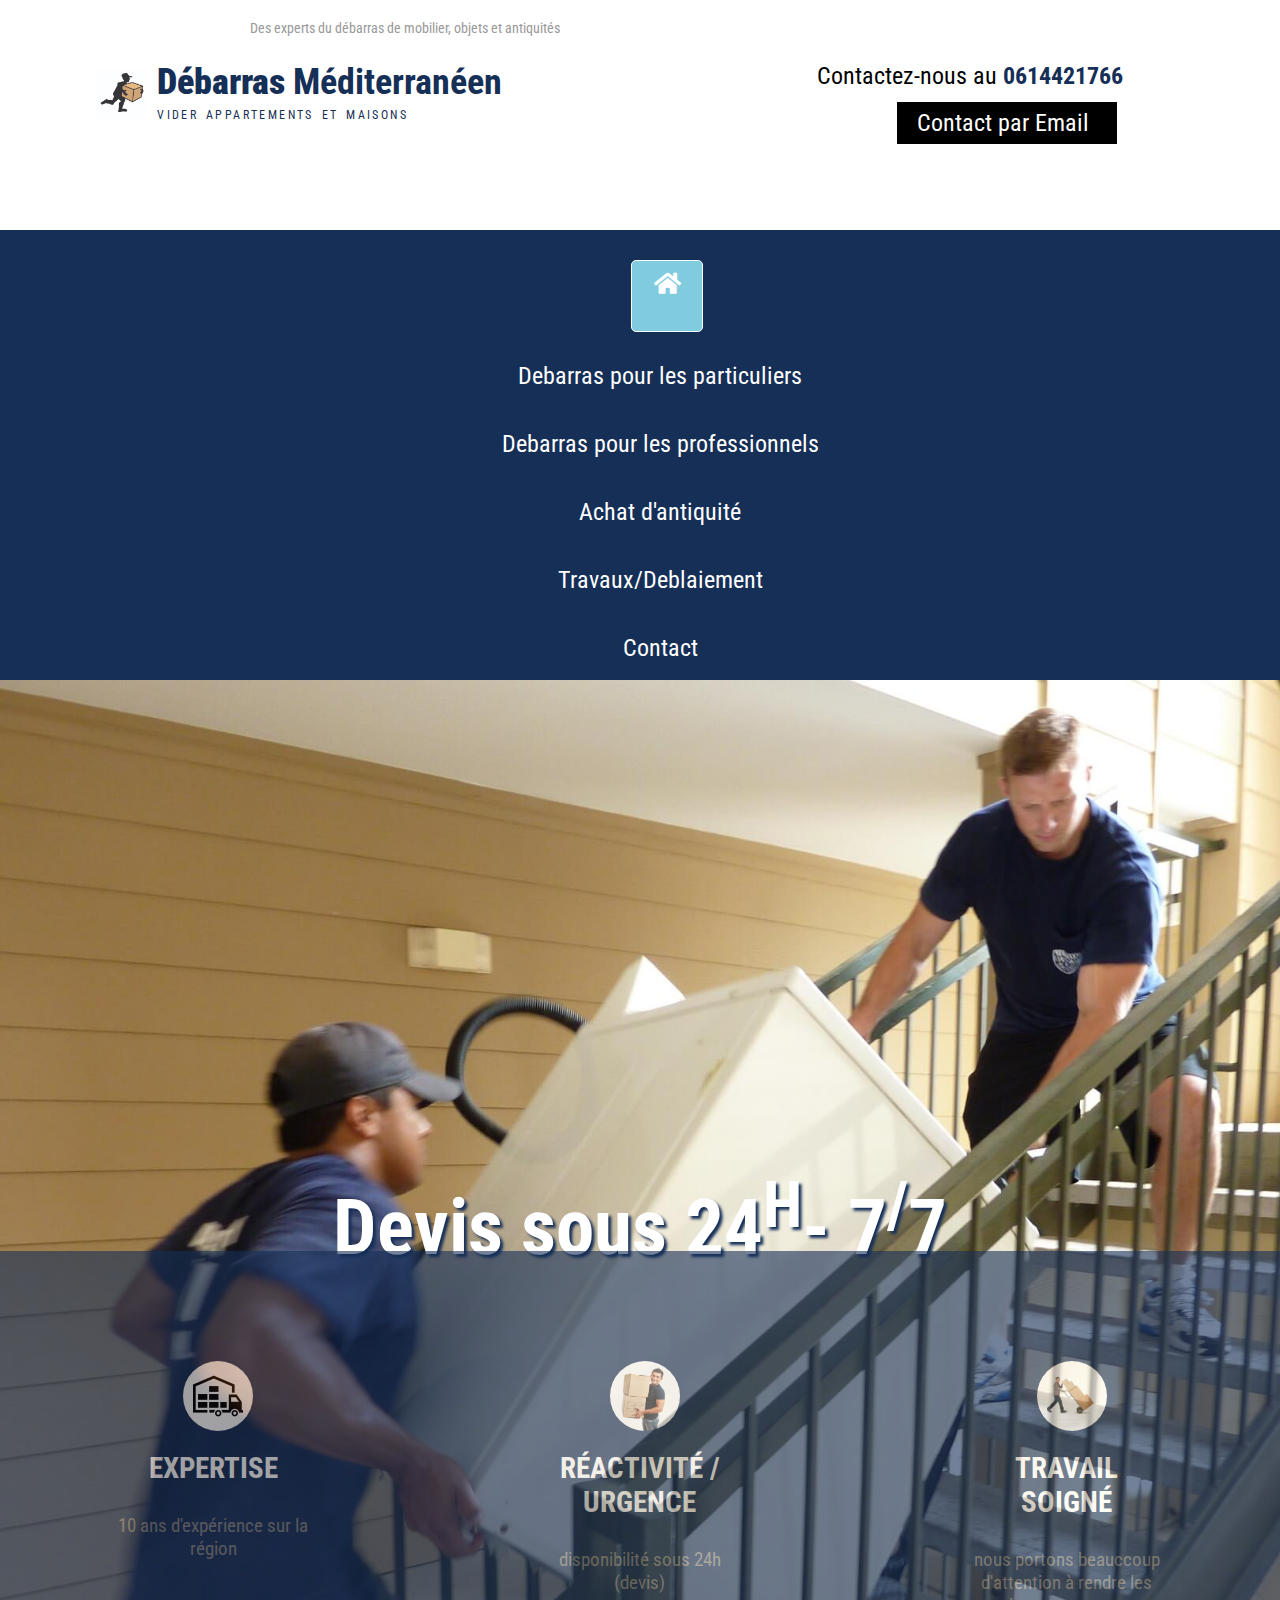
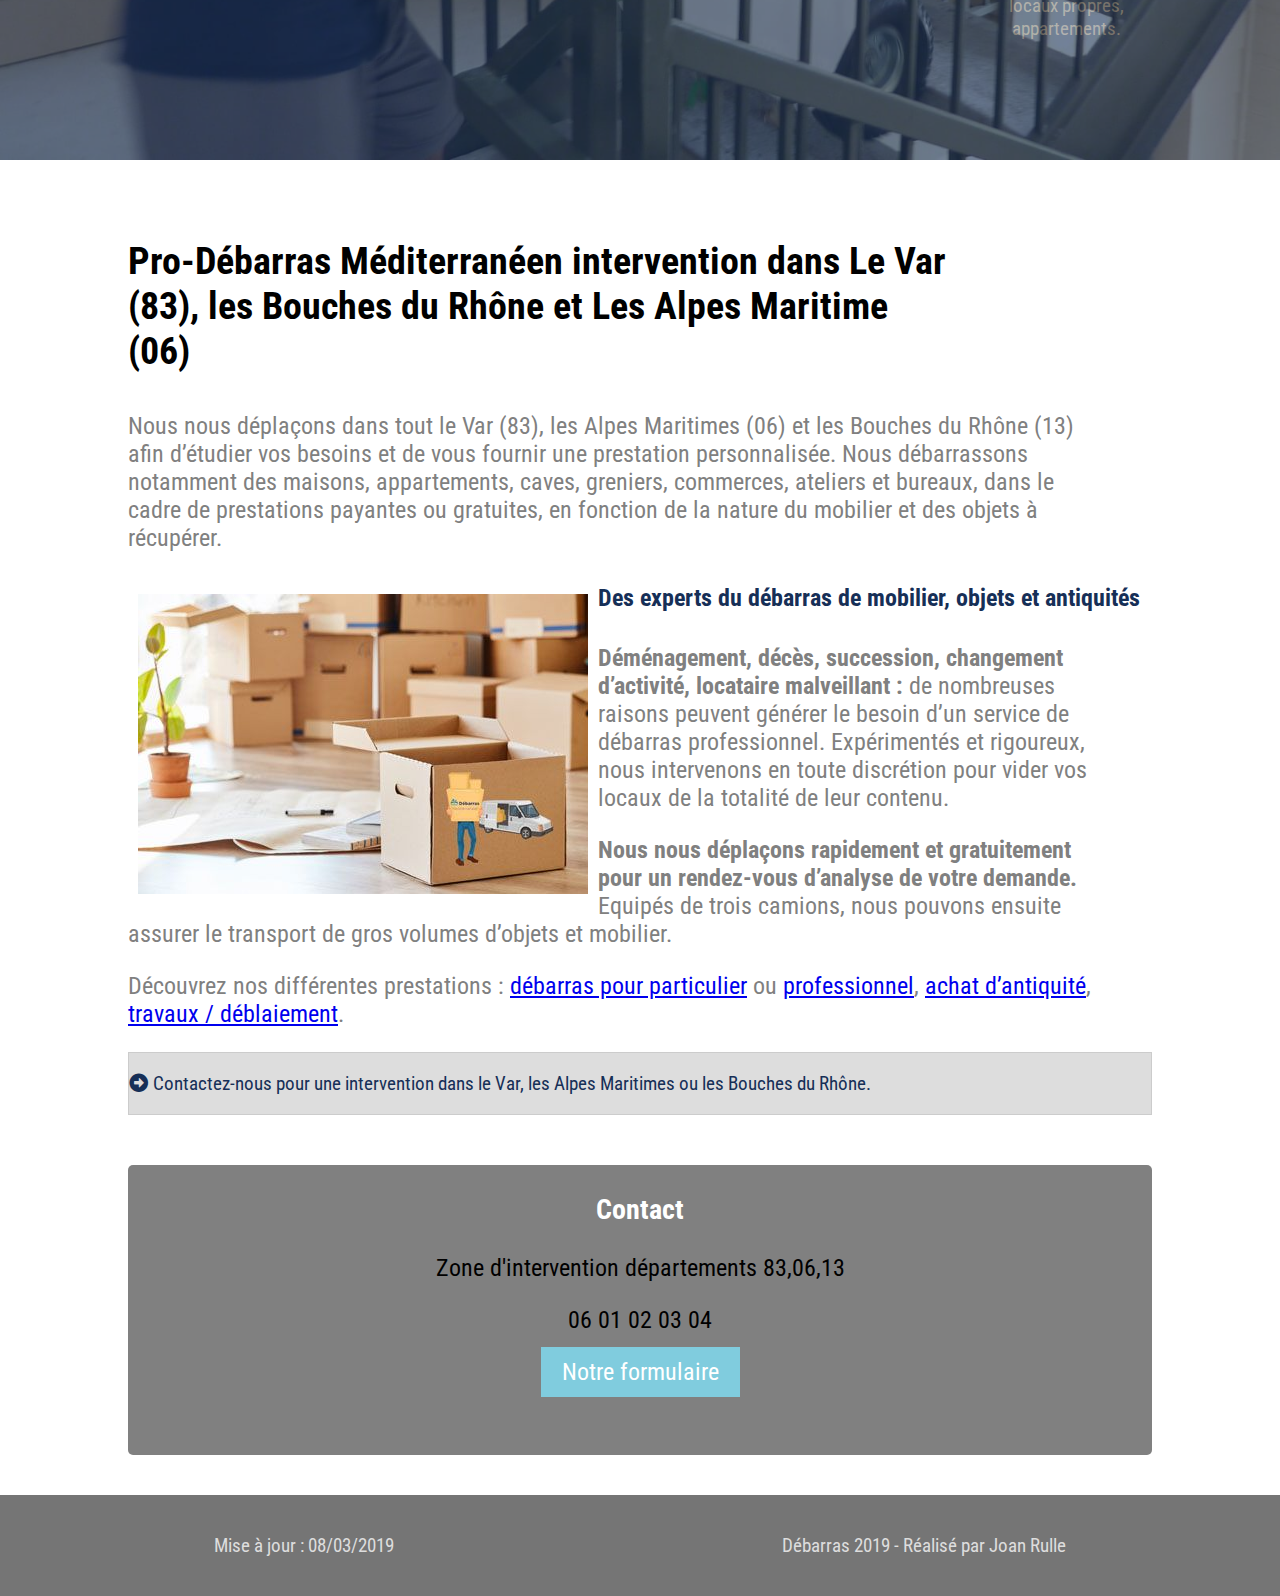
<file: index.html>
<!DOCTYPE html>
<html lang="fr">
<head>
    <meta charset="UTF-8">
    <meta name="viewport" content="width=device-width, initial-scale=1.0">
    <link rel="stylesheet" href="https://use.fontawesome.com/releases/v5.7.2/css/all.css">
    <link href="https://fonts.googleapis.com/css?family=Roboto+Condensed" rel="stylesheet">    
    <link rel="stylesheet" type="text/css" href="css/style.css">
    <title>Web@cademie : Debarras</title>
</head>

<body>

    <!--HEADER-->
 
    <header class="header">
        <p>Des experts du débarras de mobilier, objets et antiquités</p>
            <div class="header-main">                
                <div class="header-content">
                    <h2><strong>Débarras</strong> Méditerranéen</h2>
                    <p>vider appartements et maisons</p>
                </div>

                <div class="header-logo">
                    <p><span>Contactez-nous au </span><strong>0614421766</strong></p>
                    <p class="header-email"><a href="data/contact.html">Contact par Email</a></p>
                </div>
            </div>
    </header>
    
    <!--END-HEADER-->

    <!--NAV-->

    <nav class="nav">
        <div class="nav-main">
            <ul>
                <a href="#" title="Revenir à la page d'accueil"><i class="fas fa-home"></i></a>
                <li class ='nav-main-a' id="nav-main-particuler"><a href="data/debarras_particulier.html">Debarras pour les particuliers</a></li>
                <li class ='nav-main-a' id="nav-main-professionnel"><a href="data/debarras_professionnel.html">Debarras pour les professionnels</a></li>
                <li class ='nav-main-a' id="nav-main-antiquite"><a href="data/achat_antiquite.html">Achat d'antiquité</a></li>
                <li class ='nav-main-a' id="nav-main-travaux"><a href="data/travaux_deblaiement.html">Travaux/Deblaiement</a></li>
                <li class ='nav-main-a' id="nav-main-contact"><a href="data/contact.html">Contact</a></li>
            </ul>
        </div>
    </nav>
    
    <!--END-NAV-->

    <!--BANNIERE-->

    <div class="banniere">  
        <div class="banniere-content-titre">
            <h1>Devis sous 24<sup>H</sup>- 7<sup>/</sup>7</h1>
        </div>

        <div class="banniere-items">
            <div class="banniere-content">
                <h3 class="banniere-h3 banniere-expertise">Expertise</h3>
                <p class="banniere-paragraphe">10 ans d'expérience sur la région</p>
            </div>

            <div class="banniere-content">
                <h3 class="banniere-h3 banniere-reactivite">Réactivité / urgence</h3>
                <p class="banniere-paragraphe">disponibilité sous 24h (devis)</p>
            </div>

            <div class="banniere-content">
                <h3 class="banniere-h3 banniere-travail">Travail soigné</h3>
                <p class="banniere-paragraphe">nous portons beauccoup d'attention à rendre les locaux propres, appartements.</p>
            </div>
        </div>
    </div>

    <!--END-BANNIERE-->

    <!--SECTION-->

    <section class="section">
        <div class="section-main">
            <div>
                <h3>Pro-Débarras Méditerranéen intervention dans Le Var (83), les Bouches du Rhône et Les Alpes Maritime (06)</h3>
                <p>Nous nous déplaçons dans tout le Var (83), les Alpes Maritimes (06) et les Bouches du Rhône (13) afin d’étudier vos besoins et de vous fournir une prestation personnalisée. Nous débarrassons notamment des maisons, appartements, caves, greniers, commerces, ateliers et bureaux, dans le cadre de prestations payantes ou gratuites, en fonction de la nature du mobilier et des objets à récupérer.</p>
            </div>

            <div>
                <img class="image-exemple" src="/img/cartoon.jpg" alt="">
                <h4>Des experts du débarras de mobilier, objets et antiquités</h4>
                <p><strong>Déménagement, décès, succession, changement d’activité, locataire malveillant :</strong> de nombreuses raisons peuvent générer le besoin d’un service de débarras professionnel. Expérimentés et rigoureux, nous intervenons en toute discrétion pour vider vos locaux de la totalité de leur contenu.</p>
                <p><strong>Nous nous déplaçons rapidement et gratuitement pour un rendez-vous d’analyse de votre demande.</strong> Equipés de trois camions, nous pouvons ensuite assurer le transport de gros volumes d’objets et mobilier.</p>
            </div>

            <div>
                <p>Découvrez nos différentes prestations : <a href="data/debarras_particulier.html">débarras pour particulier</a> ou <a href="data/debarras_professionnel.html">professionnel</a>, <a href="data/achat_antiquite.html">achat d’antiquité</a>, <a href="data/travaux_deblaiement.html">travaux / déblaiement</a>.</p>
            </div>

            <div class="section-link">
                <p id="section-color-para"><span><i class="fas fa-arrow-alt-circle-right"></i></span>Contactez-nous pour une intervention dans le Var, les Alpes Maritimes ou les Bouches du Rhône.</p>
            </div>
            
        </div>

        <!--ASIDE-->
        
        <aside class="aside">
            <div>
                <h3>Contact</h3>
                <p>Zone d'intervention départements 83,06,13</p>
                <p>06 01 02 03 04</p>
                <a href="data/contact.html">Notre formulaire</a>
            </div>
        </aside>
    </section>

    <!--END-SECTION-->

    <!--FOOTER-->
    <footer class="footer">
        <div>
            <p>Mise à jour : 08/03/2019</p>
        </div>

        <div>
            <p>Débarras 2019 - Réalisé par Joan Rulle</p>
        </div>
    </footer>

    <!--END-FOOTER-->
</body>
</html>
</file>
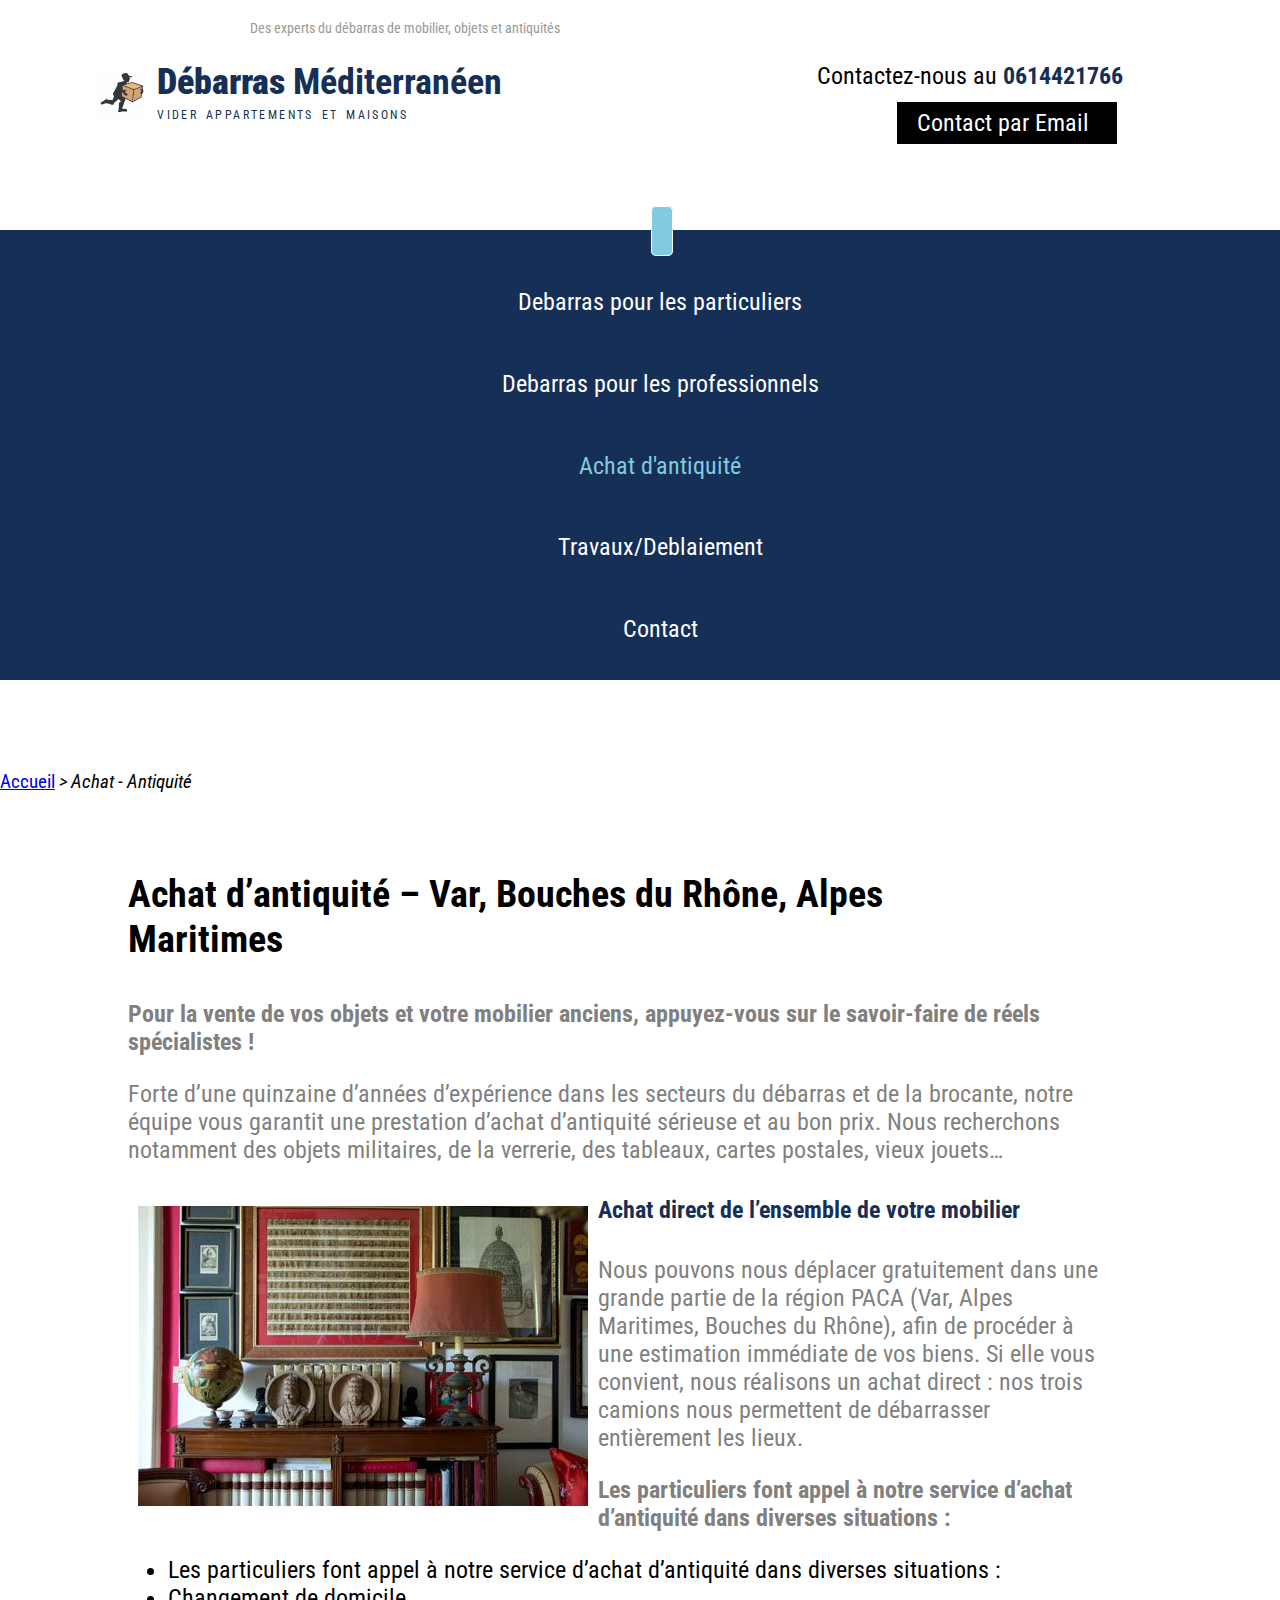
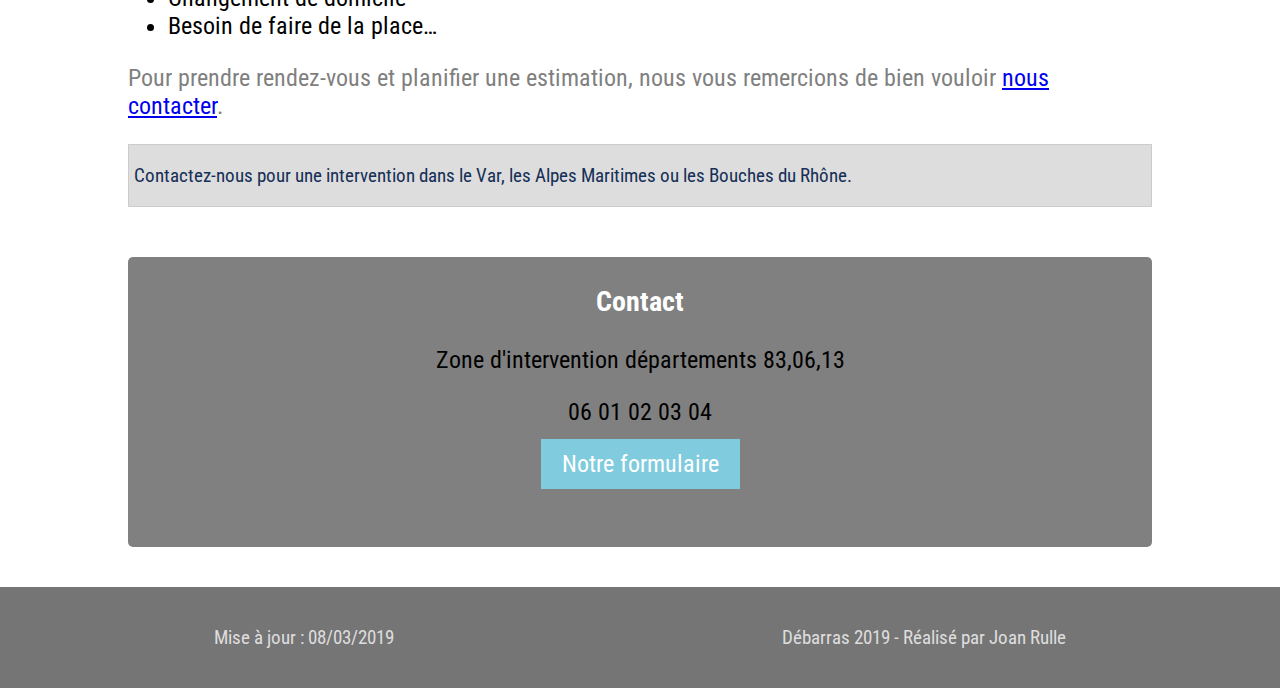
<file: data/achat_antiquite.html>
<!DOCTYPE html>
<html lang="fr">
<head>
    <meta charset="UTF-8">
    <meta name="viewport" content="width=device-width, initial-scale=1.0">
    <link rel="stylesheet" href="https://use.fontawesome.com/releases/v5.7.2/css/all.css" integrity="sha384-fnmOCqbTlWIlj8LyTjo7mOUStjsKC4pOpQbqyi7RrhN7udi9RwhKkMHpvLbHG9Sr" crossorigin="anonymous">
    <link href="https://fonts.googleapis.com/css?family=Roboto+Condensed" rel="stylesheet">    
    <link rel="stylesheet" type="text/css" href="../css/style.css">
    <title>Web@cademie : Achat - Antiquité</title>
</head>

<body>

    <!--HEADER-->
 
    <header class="header">
        <p>Des experts du débarras de mobilier, objets et antiquités</p>
            <div class="header-main">                
                <div class="header-content">
                    <h2><strong>Débarras</strong> Méditerranéen</h2>
                    <p>vider appartements et maisons</p>
                </div>

                <div class="header-logo">
                    <p><span>Contactez-nous au </span><strong>0614421766</strong></p>
                    <p class="header-email"><a href="contact.html">Contact par Email</a></p>
                </div>
            </div>
    </header>
    
    <!--END-HEADER-->

    <!--NAV-->

    <nav class="nav">
        <div class="nav-main">
            <ul>
                <a href="../index.html" title="Revenir à la page d'accueil"><i class="fas fa-home"></i></a>
                <li class ='nav-main-a' id="nav-main-particuler"><a href="debarras_particulier.html">Debarras pour les particuliers</a></li>
                <li class ='nav-main-a' id="nav-main-professionnel"><a href="debarras_professionnel.html">Debarras pour les professionnels</a></li>
                <li class ='nav-main-a' id="nav-main-antiquite"><a href="achat_antiquite.html" style='color:#80ccde;'>Achat d'antiquité</a></li>
                <li class ='nav-main-a' id="nav-main-travaux"><a href="travaux_deblaiement.html">Travaux/Deblaiement</a></li>
                <li class ='nav-main-a' id="nav-main-contact"><a href="contact.html">Contact</a></li>
            </ul>
        </div>
    </nav>
    
    <!--END-NAV-->

    <!--SECTION-->

    <p class='link-back'><a href ='../index.html'>Accueil</a><em> > Achat - Antiquité</em></p>

    <section class="section">
        <div class="section-main">
            <div>
                <h3>Achat d’antiquité – Var, Bouches du Rhône, Alpes Maritimes</h3>
                <p><strong>Pour la vente de vos objets et votre mobilier anciens, appuyez-vous sur le savoir-faire de réels spécialistes !</strong></p>
                <p>Forte d’une quinzaine d’années d’expérience dans les secteurs du débarras et de la brocante, notre équipe vous garantit une prestation d’achat d’antiquité sérieuse et au bon prix. Nous recherchons notamment des objets militaires, de la verrerie, des tableaux, cartes postales, vieux jouets…</p>
            </div>

            <div>
                <img class="image-exemple" src="../img/achat-pics.jpg" alt="">
                <h4>Achat direct de l’ensemble de votre mobilier</h4>
                <p>Nous pouvons nous déplacer gratuitement dans une grande partie de la région PACA (Var, Alpes Maritimes, Bouches du Rhône), afin de procéder à une estimation immédiate de vos biens. Si elle vous convient, nous réalisons un achat direct : nos trois camions nous permettent de débarrasser entièrement les lieux.</p>
                <p><strong>Les particuliers font appel à notre service d’achat d’antiquité dans diverses situations :</strong></p>
                <ul>
                    <li>Les particuliers font appel à notre service d’achat d’antiquité dans diverses situations :</li>
                    <li>Changement de domicile</li>
                    <li>Besoin de faire de la place…</li>
                </ul>
                <p>Pour prendre rendez-vous et planifier une estimation, nous vous remercions de bien vouloir <a href="contact.html">nous contacter</a>.</p>
            </div>

            <div class="section-link">
                <p id="section-color-para"><span><i class="fas fa-arrow-alt-circle-right"></i></span> Contactez-nous pour une intervention dans le Var, les Alpes Maritimes ou les Bouches du Rhône.</p>
            </div>
            
        </div>

        <!--ASIDE-->
        
        <aside class="aside">
            <div>
                <h3>Contact</h3>
                <p>Zone d'intervention départements 83,06,13</p>
                <p>06 01 02 03 04</p>
                <a href="contact.html">Notre formulaire</a>
            </div>
        </aside>
    </section>

    <!--END-SECTION-->

    <!--FOOTER-->
    <footer class="footer">
        <div>
            <p>Mise à jour : 08/03/2019</p>
        </div>

        <div>
            <p>Débarras 2019 - Réalisé par Joan Rulle</p>
        </div>
    </footer>

    <!--END-FOOTER-->
</body>
</html>
</file>
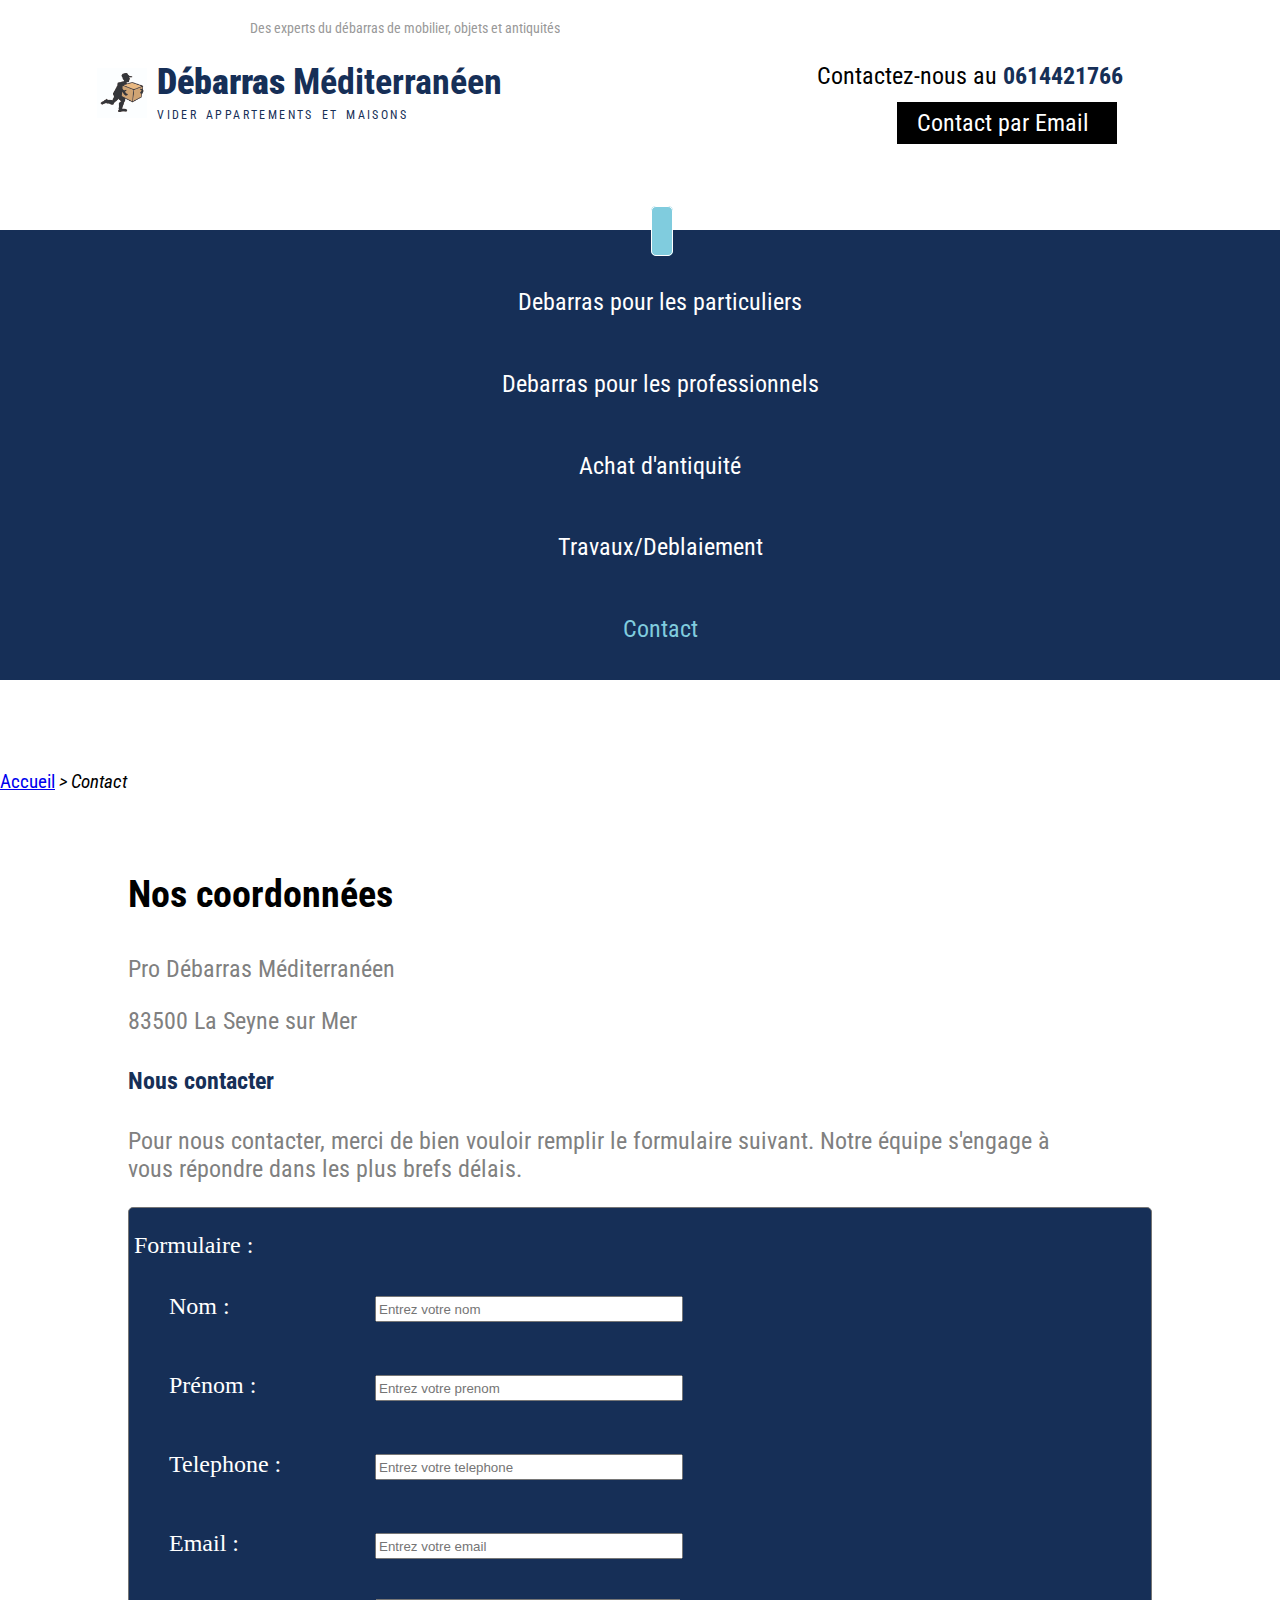
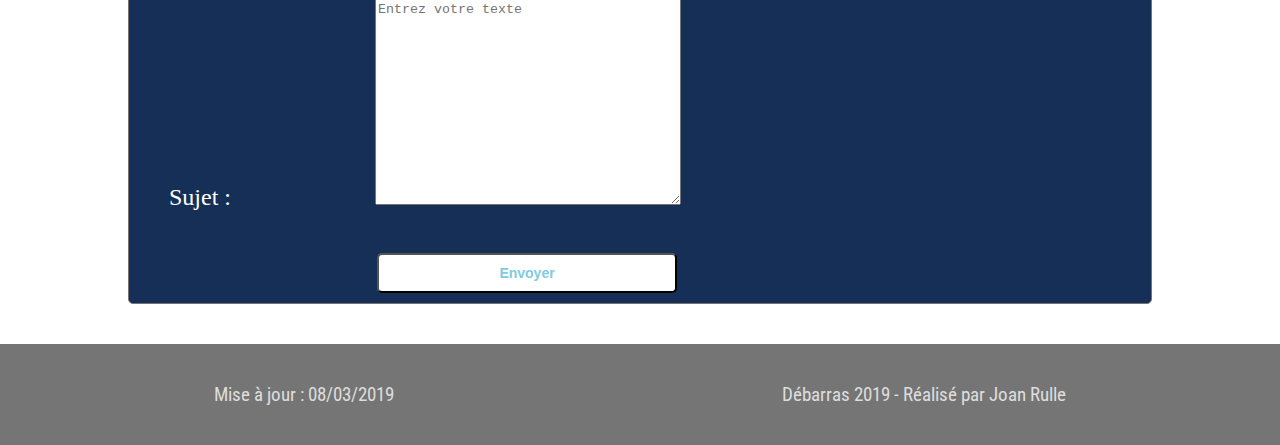
<file: data/contact.html>
<!DOCTYPE html>
<html lang="fr">
<head>
    <meta charset="UTF-8">
    <meta name="viewport" content="width=device-width, initial-scale=1.0">
    <link rel="stylesheet" href="https://use.fontawesome.com/releases/v5.7.2/css/all.css" integrity="sha384-fnmOCqbTlWIlj8LyTjo7mOUStjsKC4pOpQbqyi7RrhN7udi9RwhKkMHpvLbHG9Sr" crossorigin="anonymous">
    <link href="https://fonts.googleapis.com/css?family=Roboto+Condensed" rel="stylesheet">    
    <link rel="stylesheet" type="text/css" href="../css/style.css">
    <title>Web@cademie : Contact</title>
</head>

<body>

    <!--HEADER-->
 
    <header class="header">
        <p>Des experts du débarras de mobilier, objets et antiquités</p>
            <div class="header-main">                
                <div class="header-content">
                    <h2><strong>Débarras</strong> Méditerranéen</h2>
                    <p>vider appartements et maisons</p>
                </div>

                <div class="header-logo">
                    <p><span>Contactez-nous au </span><strong>0614421766</strong></p>
                    <p class="header-email"><a href="#">Contact par Email</a></p>
                </div>
            </div>
    </header>
    
    <!--END-HEADER-->

    <!--NAV-->

    <nav class="nav">
        <div class="nav-main">
            <ul>
                <a href="../index.html" title="Revenir à la page d'accueil"><i class="fas fa-home"></i></a>
                <li class ='nav-main-a' id="nav-main-particuler"><a href="debarras_particulier.html">Debarras pour les particuliers</a></li>
                <li class ='nav-main-a' id="nav-main-professionnel"><a href="debarras_professionnel.html">Debarras pour les professionnels</a></li>
                <li class ='nav-main-a' id="nav-main-antiquite"><a href="achat_antiquite.html">Achat d'antiquité</a></li>
                <li class ='nav-main-a' id="nav-main-travaux"><a href="travaux_deblaiement.html">Travaux/Deblaiement</a></li>
                <li class ='nav-main-a' id="nav-main-contact"><a href="contact.html" style='color:#80ccde;'>Contact</a></li>
            </ul>
        </div>
    </nav>
    
    <!--END-NAV-->

    <!--SECTION-->

    <p class='link-back'><a href ='../index.html'>Accueil</a><em> > Contact</em></p>

    <section class="section">
        <div class="section-main">
            <div>
                <h3>Nos coordonnées</h3>
                <p>Pro Débarras Méditerranéen</p>
                <p>83500 La Seyne sur Mer</p>
            </div>

            <div>
                <h4>Nous contacter</h4>
                <p>Pour nous contacter, merci de bien vouloir remplir le formulaire suivant. Notre équipe s'engage à vous répondre dans les plus brefs délais.</p>            
        </div>

        <form method="#" class="formulaire">
        
                    <p>Formulaire :</p>

                    <label for="nom">Nom :</label>
                    <input type="text" name="nom" id="nom" placeholder="Entrez votre nom" required><br><br>

                    <label for="prenom">Prénom :</label>
                    <input type="text" name="prenom" id="prenom" placeholder="Entrez votre prenom"><br><br>

                    <label for="telephone">Telephone :</label>
                    <input type="number" name="telephone" id="telephone" placeholder="Entrez votre telephone"><br><br>

                    <label for="email">Email :</label>
                    <input type="email" name="email" id="email" placeholder="Entrez votre email" required><br><br>

                    <label for="objet">Sujet :</label>
                    <textarea name="objet" id="objet" placeholder="Entrez votre texte" required></textarea>

                    </textarea><br><br>

                    <input type="submit" value="Envoyer">
         
            </form>
    </section>

    <!--END-SECTION-->

    <!--FOOTER-->
    <footer class="footer">
        <div>
            <p>Mise à jour : 08/03/2019</p>
        </div>

        <div>
            <p>Débarras 2019 - Réalisé par Joan Rulle</p>
        </div>
    </footer>

    <!--END-FOOTER-->
</body>
</html>
</file>
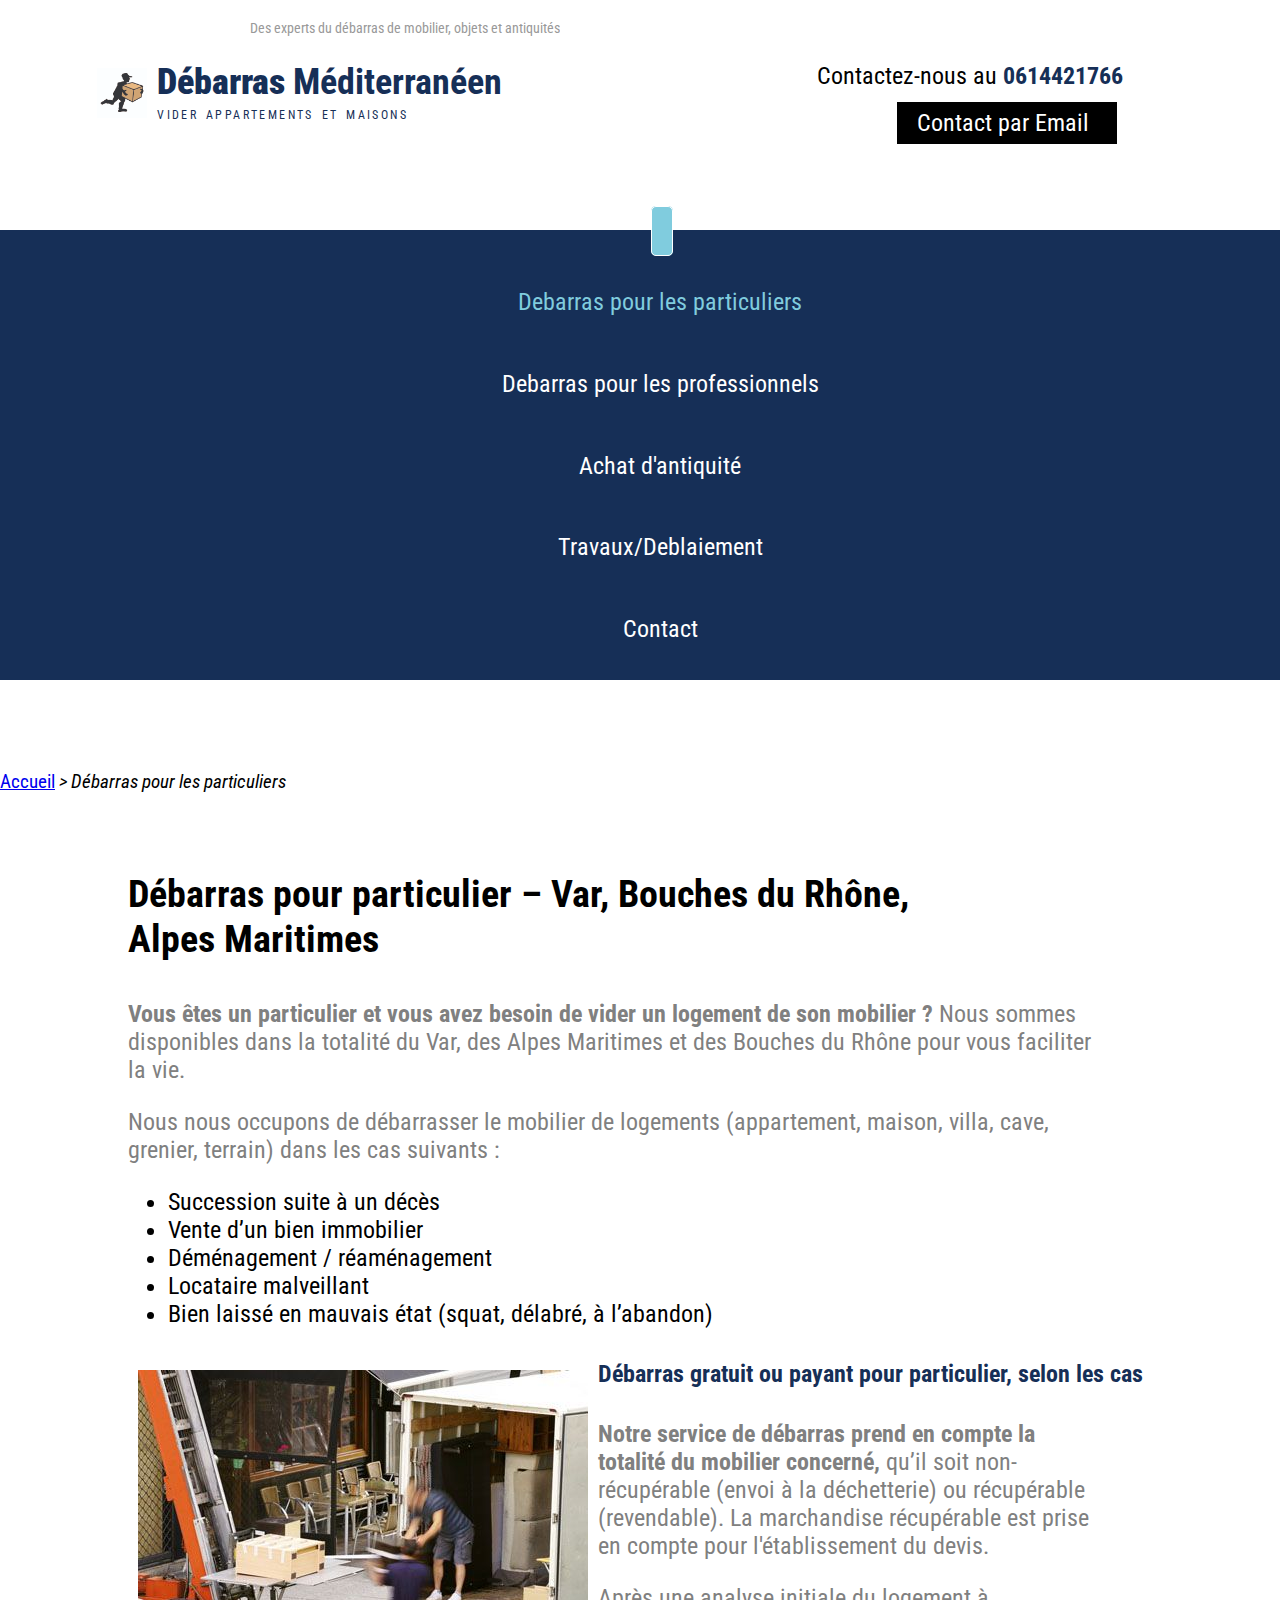
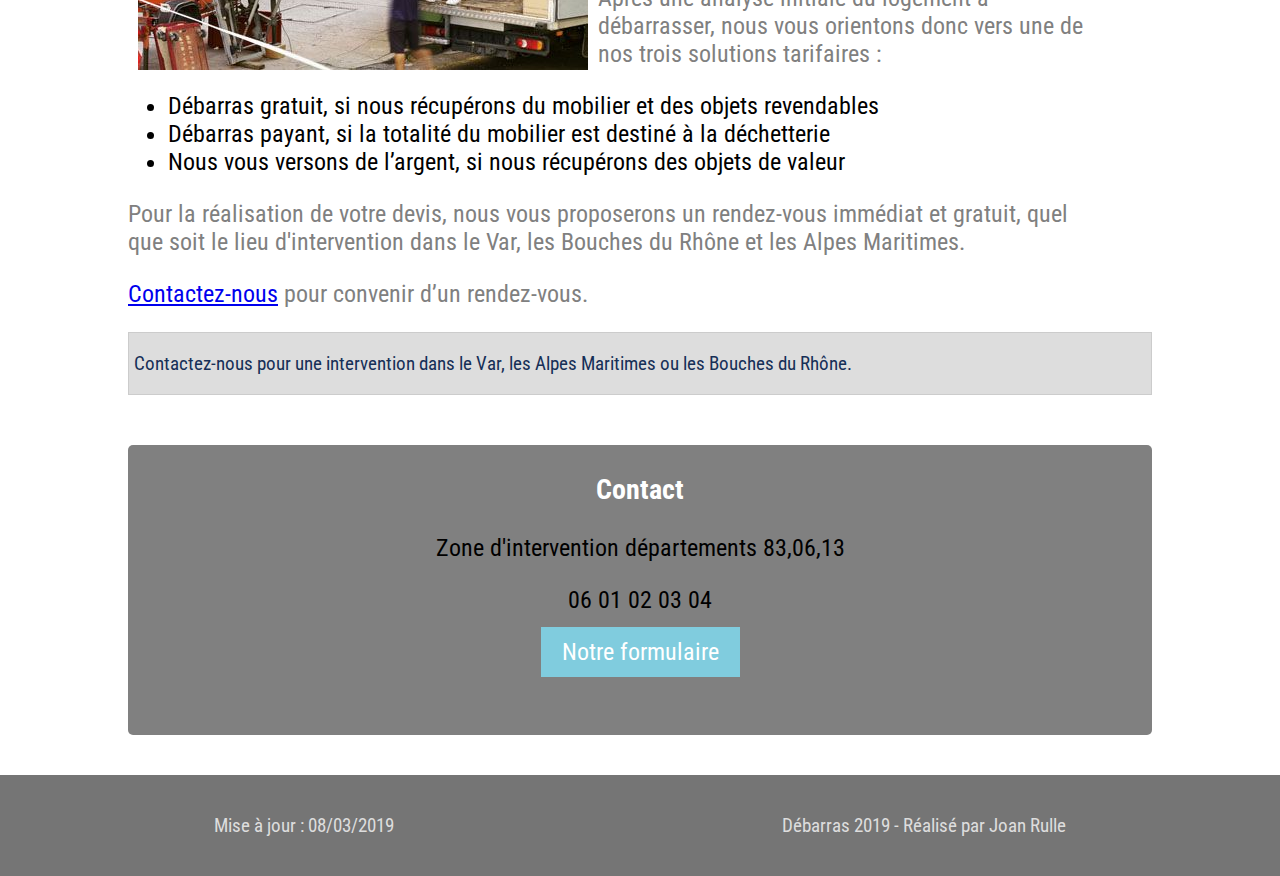
<file: data/debarras_particulier.html>
<!DOCTYPE html>
<html lang="fr">
<head>
    <meta charset="UTF-8">
    <meta name="viewport" content="width=device-width, initial-scale=1.0">
    <link rel="stylesheet" href="https://use.fontawesome.com/releases/v5.7.2/css/all.css" integrity="sha384-fnmOCqbTlWIlj8LyTjo7mOUStjsKC4pOpQbqyi7RrhN7udi9RwhKkMHpvLbHG9Sr" crossorigin="anonymous">
    <link href="https://fonts.googleapis.com/css?family=Roboto+Condensed" rel="stylesheet">    
    <link rel="stylesheet" type="text/css" href="../css/style.css">
    <title>Web@cademie : Debarras-particulier</title>
</head>

<body>

    <!--HEADER-->
 
    <header class="header">
        <p>Des experts du débarras de mobilier, objets et antiquités</p>
            <div class="header-main">                
                <div class="header-content">
                    <h2><strong>Débarras</strong> Méditerranéen</h2>
                    <p>vider appartements et maisons</p>
                </div>

                <div class="header-logo">
                    <p><span>Contactez-nous au </span><strong>0614421766</strong></p>
                    <p class="header-email"><a href="contact.html">Contact par Email</a></p>
                </div>
            </div>
    </header>
    
    <!--END-HEADER-->

    <!--NAV-->

    <nav class="nav">
        <div class="nav-main">
            <ul>
                <a href="../index.html" title="Revenir à la page d'accueil"><i class="fas fa-home"></i></a>
                <li class ='nav-main-a' id="nav-main-particuler"><a href="debarras_particulier.html" style='color:#80ccde;'>Debarras pour les particuliers</a></li>
                <li class ='nav-main-a' id="nav-main-professionnel"><a href="debarras_professionnel.html">Debarras pour les professionnels</a></li>
                <li class ='nav-main-a' id="nav-main-antiquite"><a href="achat_antiquite.html">Achat d'antiquité</a></li>
                <li class ='nav-main-a' id="nav-main-travaux"><a href="travaux_deblaiement.html">Travaux/Deblaiement</a></li>
                <li class ='nav-main-a' id="nav-main-contact"><a href="contact.html">Contact</a></li>
            </ul>
        </div>
    </nav>
    
    <!--END-NAV-->

    <!--SECTION-->

    <p class='link-back'><a href ='../index.html' >Accueil</a><em> > Débarras pour les particuliers</em></p>

    <section class="section">
        <div class="section-main">
            <div>
                <h3>Débarras pour particulier – Var, Bouches du Rhône, Alpes Maritimes</h3>
                <p><strong>Vous êtes un particulier et vous avez besoin de vider un logement de son mobilier ?</strong> Nous sommes disponibles dans la totalité du Var, des Alpes Maritimes et des Bouches du Rhône pour vous faciliter la vie.</p>
                <p>Nous nous occupons de débarrasser le mobilier de logements (appartement, maison, villa, cave, grenier, terrain) dans les cas suivants :</p>
                <ul>
                    <li>Succession suite à un décès</li>
                    <li>Vente d’un bien immobilier</li>
                    <li>Déménagement / réaménagement</li>
                    <li>Locataire malveillant</li>
                    <li>Bien laissé en mauvais état (squat, délabré, à l’abandon)</li>
                </ul>
            </div>

            <div>
                <img class="image-exemple" src="../img/particulier_pics.jpg" alt="">
                <h4>Débarras gratuit ou payant pour particulier, selon les cas</h4>
                <p><strong>Notre service de débarras prend en compte la totalité du mobilier concerné,</strong> qu’il soit non-récupérable (envoi à la déchetterie) ou récupérable (revendable). La marchandise récupérable est prise en compte pour l'établissement du devis.</p>
                <p>Après une analyse initiale du logement à débarrasser, nous vous orientons donc vers une de nos trois solutions tarifaires :</p>
                <ul>
                    <li>Débarras gratuit, si nous récupérons du mobilier et des objets revendables</li>
                    <li>Débarras payant, si la totalité du mobilier est destiné à la déchetterie</li>
                    <li>Nous vous versons de l’argent, si nous récupérons des objets de valeur</li>
                </ul>
                <p>Pour la réalisation de votre devis, nous vous proposerons un rendez-vous immédiat et gratuit, quel que soit le lieu d'intervention dans le Var, les Bouches du Rhône et les Alpes Maritimes.</p>
            </div>

            <div>
                <p><a href="#">Contactez-nous</a> pour convenir d’un rendez-vous.</p>
            </div>

            <div class="section-link">
                <p id="section-color-para"><span><i class="fas fa-arrow-alt-circle-right"></i></span> Contactez-nous pour une intervention dans le Var, les Alpes Maritimes ou les Bouches du Rhône.</p>
            </div>
            
        </div>

        <!--ASIDE-->
        
        <aside class="aside">
            <div>
                <h3>Contact</h3>
                <p>Zone d'intervention départements 83,06,13</p>
                <p>06 01 02 03 04</p>
                <a href="contact.html">Notre formulaire</a>
            </div>
        </aside>
    </section>

    <!--END-SECTION-->

    <!--FOOTER-->
    <footer class="footer">
        <div>
            <p>Mise à jour : 08/03/2019</p>
        </div>

        <div>
            <p>Débarras 2019 - Réalisé par Joan Rulle</p>
        </div>
    </footer>

    <!--END-FOOTER-->
</body>
</html>
</file>
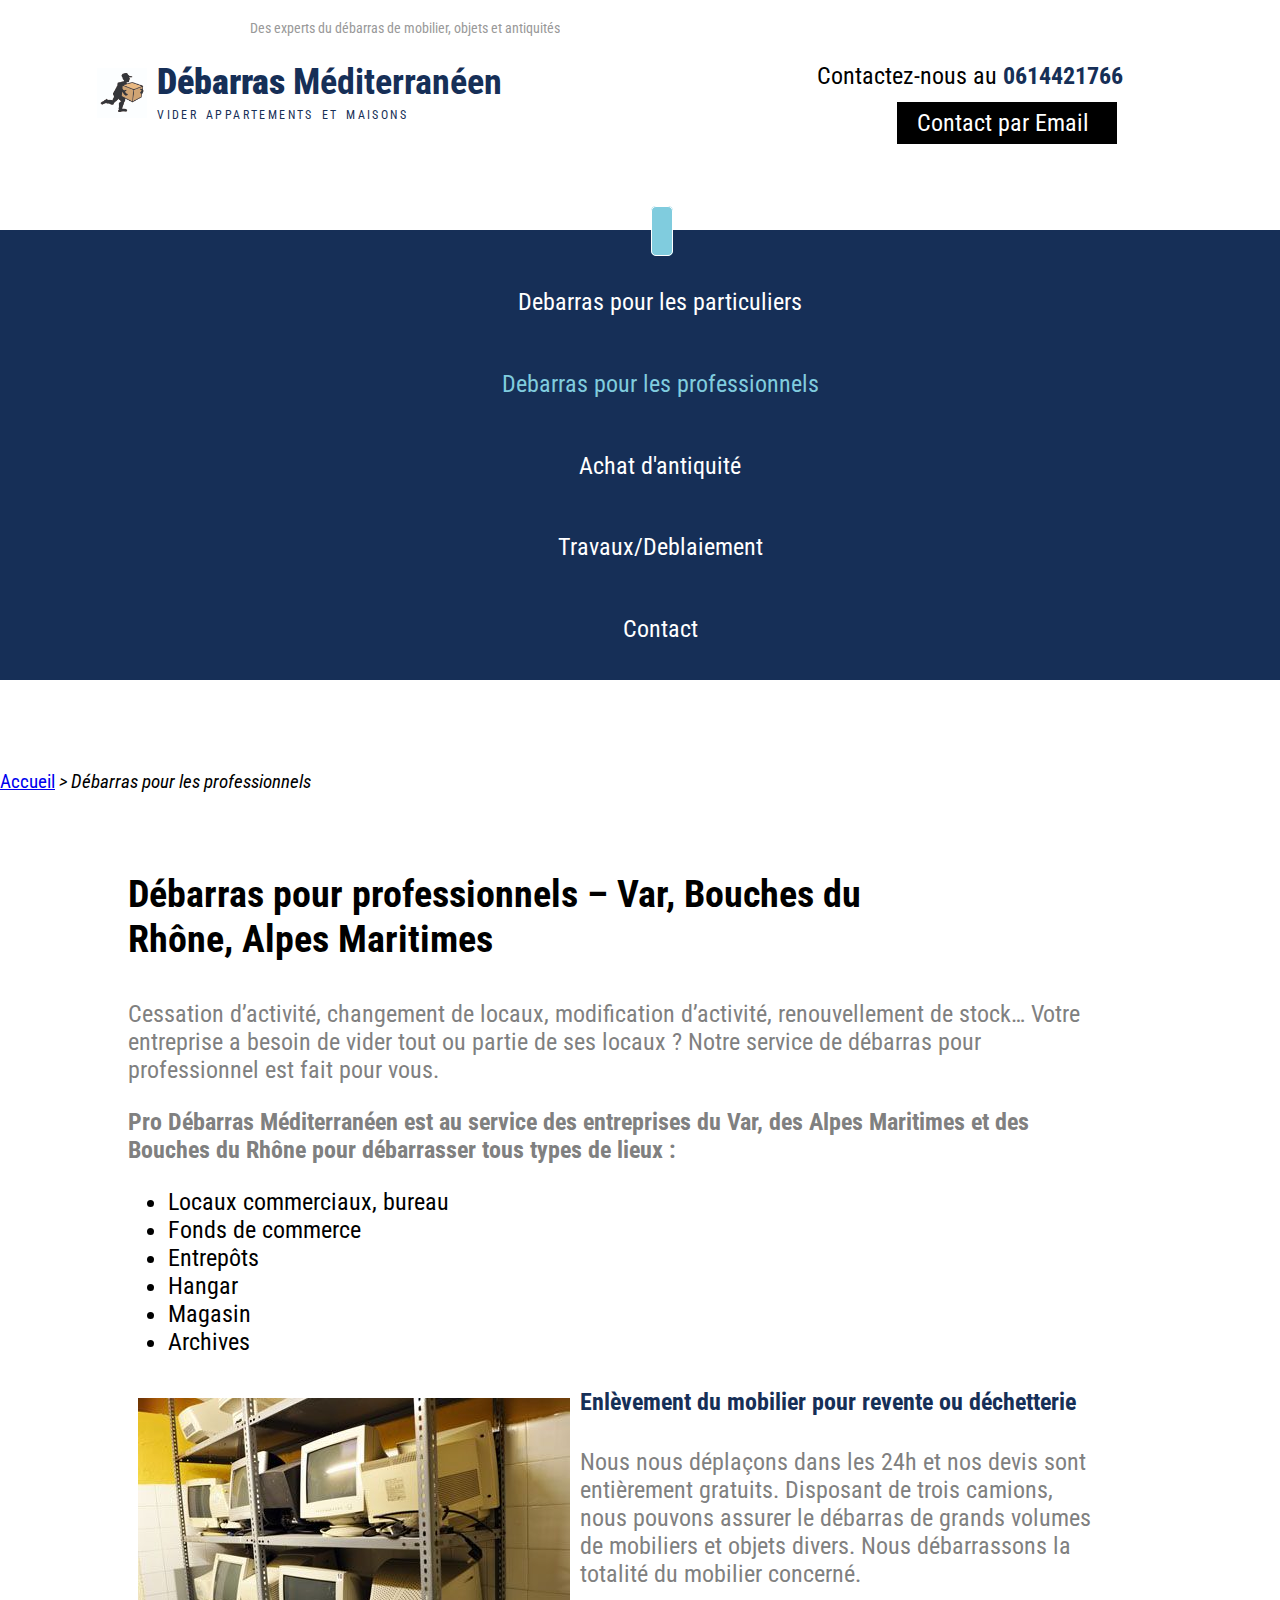
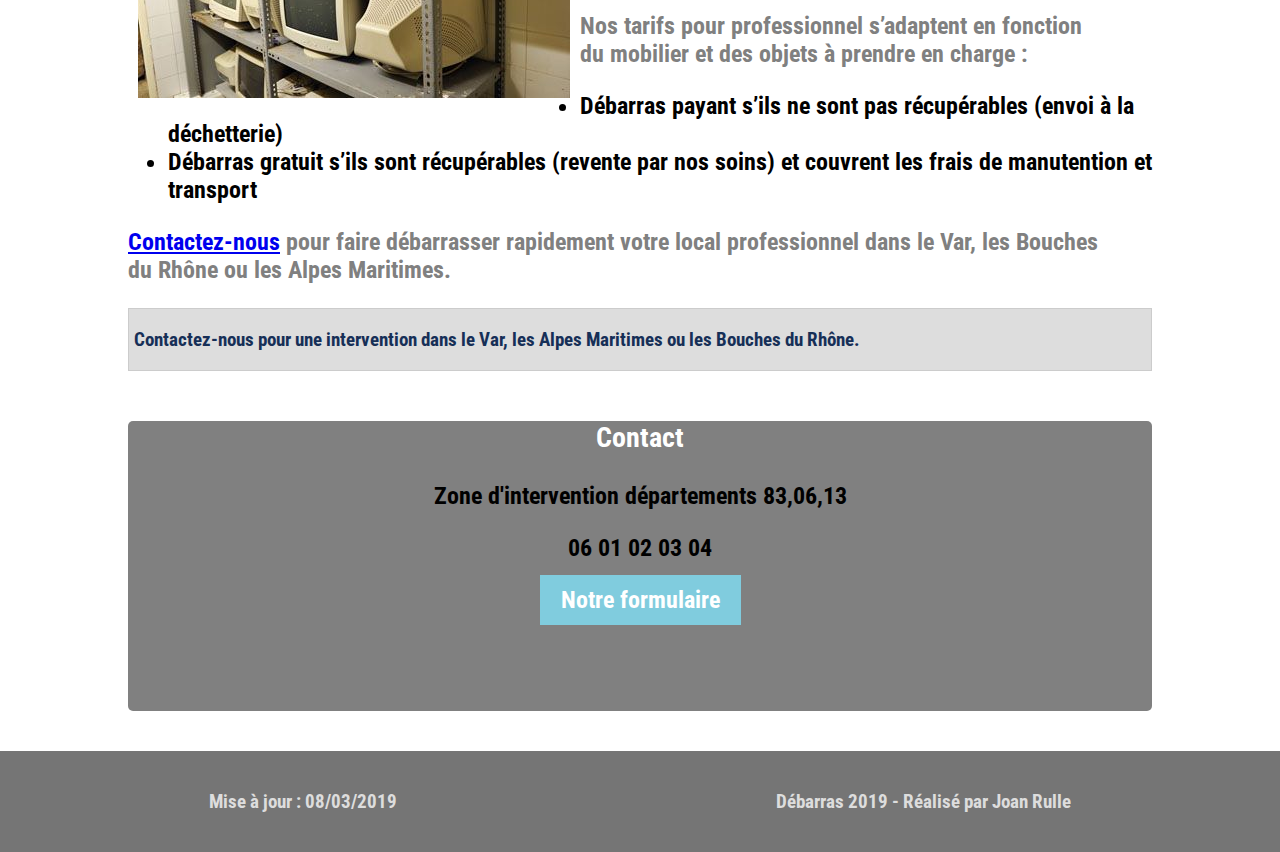
<file: data/debarras_professionnel.html>
<!DOCTYPE html>
<html lang="fr">
<head>
    <meta charset="UTF-8">
    <meta name="viewport" content="width=device-width, initial-scale=1.0">
    <link rel="stylesheet" href="https://use.fontawesome.com/releases/v5.7.2/css/all.css" integrity="sha384-fnmOCqbTlWIlj8LyTjo7mOUStjsKC4pOpQbqyi7RrhN7udi9RwhKkMHpvLbHG9Sr" crossorigin="anonymous">
    <link href="https://fonts.googleapis.com/css?family=Roboto+Condensed" rel="stylesheet">    
    <link rel="stylesheet" type="text/css" href="../css/style.css">
    <title>Web@cademie : Debarras-professionnels</title>
</head>

<body>

    <!--HEADER-->
 
    <header class="header">
        <p>Des experts du débarras de mobilier, objets et antiquités</p>
            <div class="header-main">                
                <div class="header-content">
                    <h2><strong>Débarras</strong> Méditerranéen</h2>
                    <p>vider appartements et maisons</p>
                </div>

                <div class="header-logo">
                    <p><span>Contactez-nous au </span><strong>0614421766</strong></p>
                    <p class="header-email"><a href="contact.html">Contact par Email</a></p>
                </div>
            </div>
    </header>
    
    <!--END-HEADER-->

    <!--NAV-->

    <nav class="nav">
        <div class="nav-main">
            <ul>
                <a href="../index.html" title="Revenir à la page d'accueil"><i class="fas fa-home"></i></a>
                <li class ='nav-main-a' id="nav-main-particuler"><a href="debarras_particulier.html">Debarras pour les particuliers</a></li>
                <li class ='nav-main-a' id="nav-main-professionnel"><a href="debarras_professionnel.html" style='color:#80ccde;'>Debarras pour les professionnels</a></li>
                <li class ='nav-main-a' id="nav-main-antiquite"><a href="achat_antiquite.html">Achat d'antiquité</a></li>
                <li class ='nav-main-a' id="nav-main-travaux"><a href="travaux_deblaiement.html">Travaux/Deblaiement</a></li>
                <li class ='nav-main-a' id="nav-main-contact"><a href="contact.html">Contact</a></li>
            </ul>
        </div>
    </nav>
    
    <!--END-NAV-->

    <!--SECTION-->

    <p class='link-back'><a href ='../index.html'>Accueil</a><em> > Débarras pour les professionnels</em></p>

    <section class="section">
        <div class="section-main">
            <div> 
                <h3>Débarras pour professionnels – Var, Bouches du Rhône, Alpes Maritimes</h3>
                <p>Cessation d’activité, changement de locaux, modification d’activité, renouvellement de stock… Votre entreprise a besoin de vider tout ou partie de ses locaux ? Notre service de débarras pour professionnel est fait pour vous.</p>
                <p><strong>Pro Débarras Méditerranéen est au service des entreprises du Var, des Alpes Maritimes et des Bouches du Rhône pour débarrasser tous types de lieux :</strong></p>
                <ul>
                    <li>Locaux commerciaux, bureau</li>
                    <li>Fonds de commerce</li>
                    <li>Entrepôts</li>
                    <li>Hangar</li>
                    <li>Magasin</li>
                    <li>Archives</li>
                </ul>
            </div>

            <div>
                <img class="image-exemple" src="../img/pro-pics.jpg" alt="">
                <h4>Enlèvement du mobilier pour revente ou déchetterie</h4>
                <p>Nous nous déplaçons dans les 24h et nos devis sont entièrement gratuits. Disposant de trois camions, nous pouvons assurer le débarras de grands volumes de mobiliers et objets divers. Nous débarrassons la totalité du mobilier concerné.</strong></p>
                <p><strong>Nos tarifs pour professionnel s’adaptent en fonction du mobilier et des objets à prendre en charge :</p>
                <ul>
                    <li>Débarras payant s’ils ne sont pas récupérables (envoi à la déchetterie)</li>
                    <li>Débarras gratuit s’ils sont récupérables (revente par nos soins) et couvrent les frais de manutention et transport</li>
                </ul>
            </div>

            <div>
                <p><a href="#">Contactez-nous</a> pour faire débarrasser rapidement votre local professionnel dans le Var, les Bouches du Rhône ou les Alpes Maritimes.</p>
            </div>

            <div class="section-link">
                <p id="section-color-para"><span><i class="fas fa-arrow-alt-circle-right"></i></span> Contactez-nous pour une intervention dans le Var, les Alpes Maritimes ou les Bouches du Rhône.</p>
            </div>
            
        </div>

        <!--ASIDE-->
        
        <aside class="aside">
            <div>
                <h3>Contact</h3>
                <p>Zone d'intervention départements 83,06,13</p>
                <p>06 01 02 03 04</p>
                <a href="contact.html">Notre formulaire</a>
            </div>
        </aside>
    </section>

    <!--END-SECTION-->

    <!--FOOTER-->
    <footer class="footer">
        <div>
            <p>Mise à jour : 08/03/2019</p>
        </div>

        <div>
            <p>Débarras 2019 - Réalisé par Joan Rulle</p>
        </div>
    </footer>

    <!--END-FOOTER-->
</body>
</html>
</file>
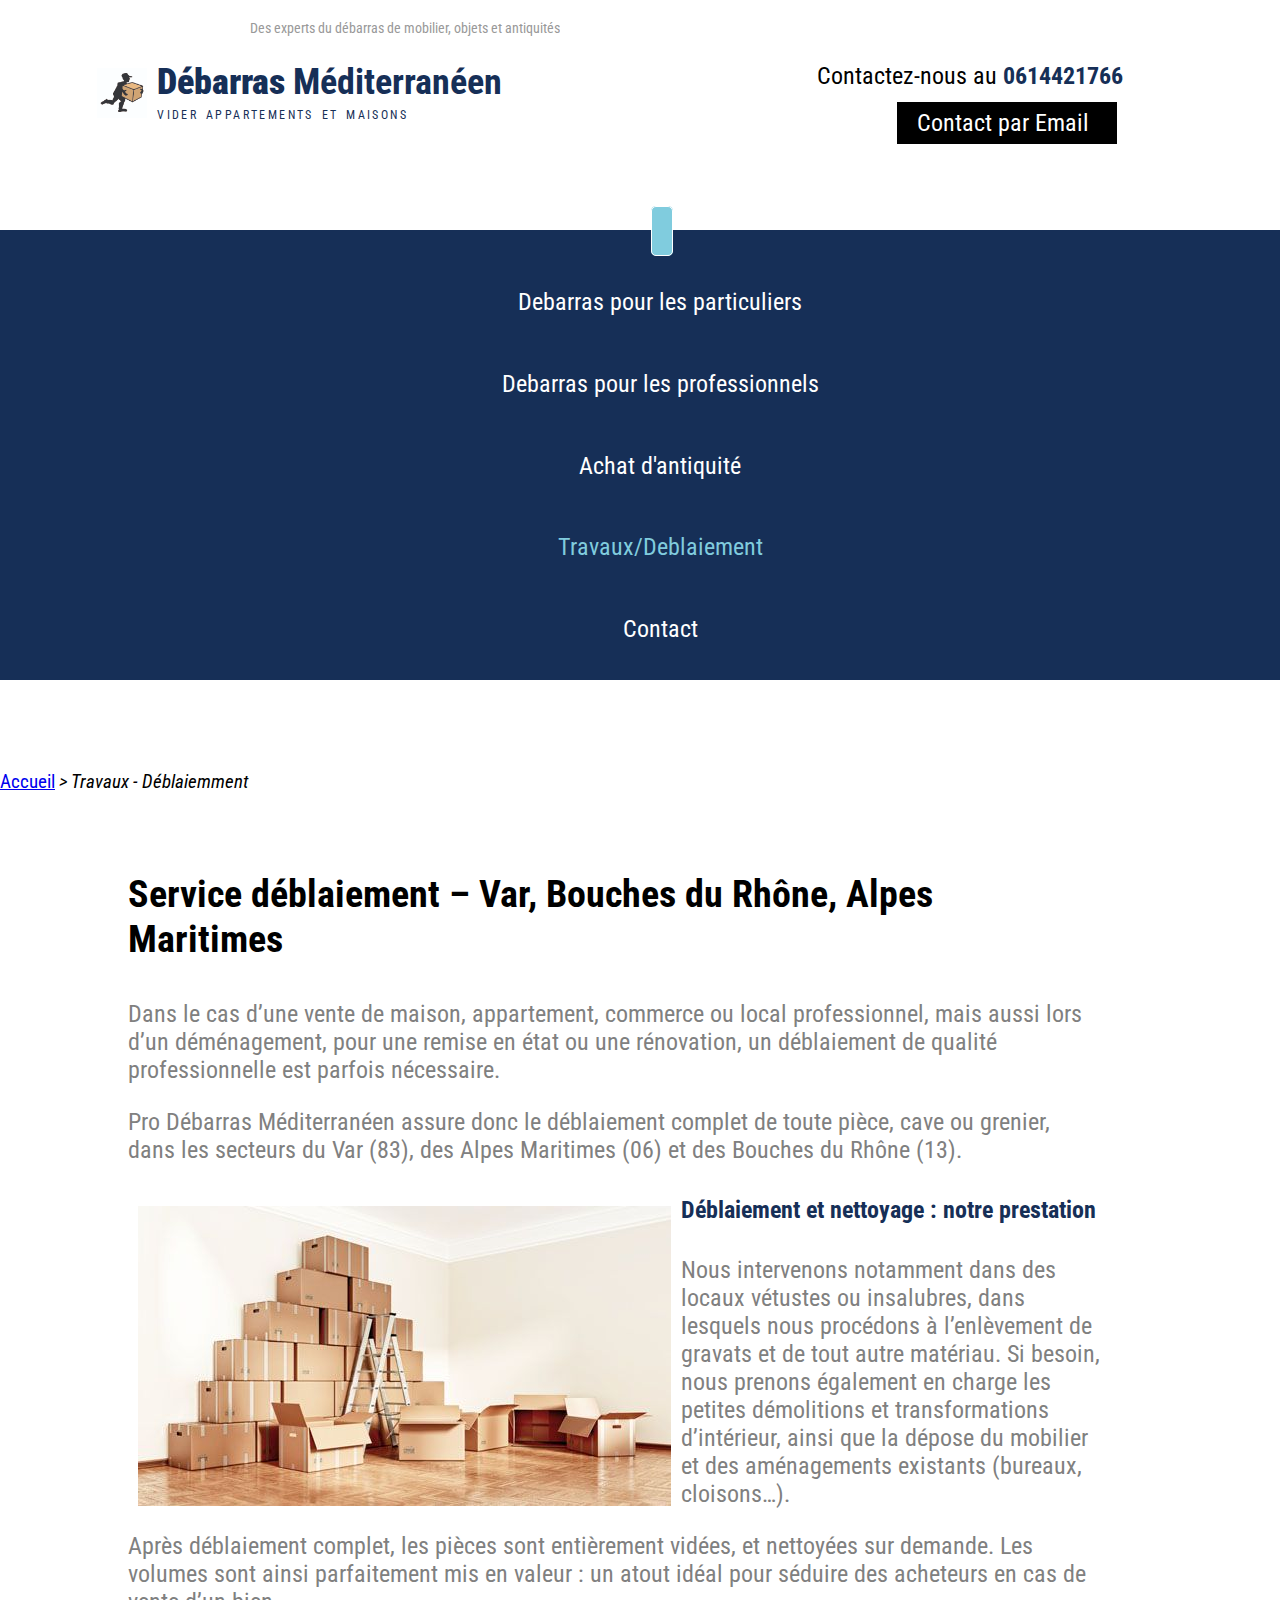
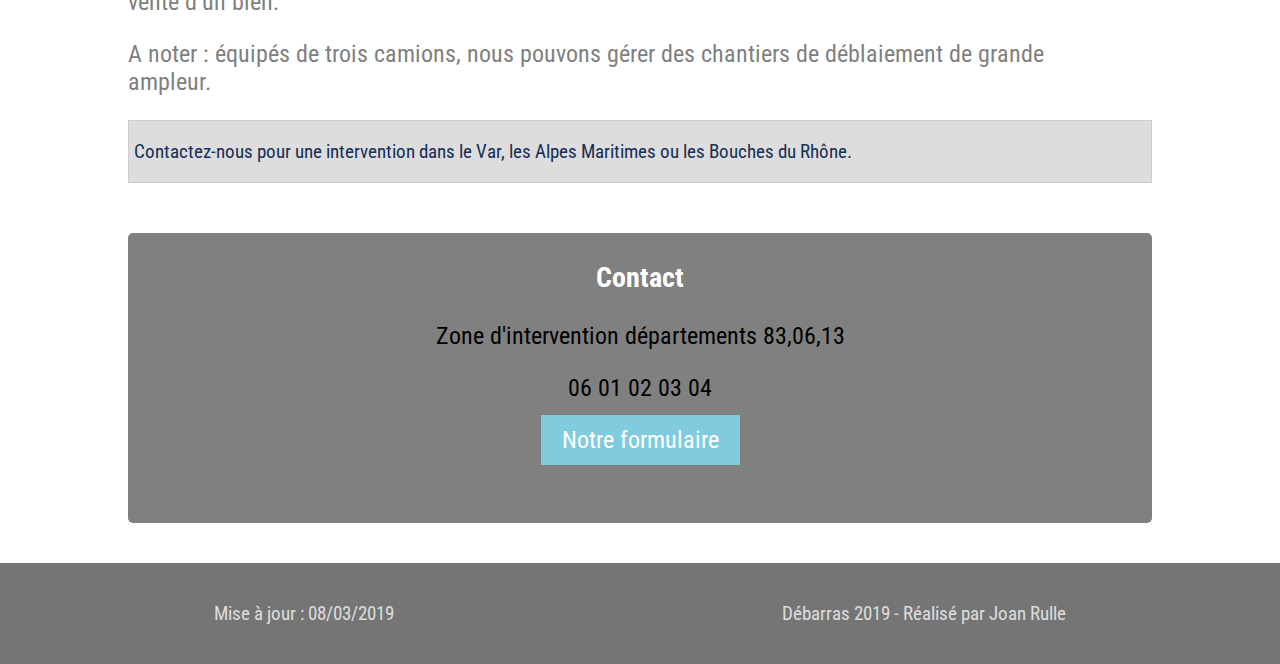
<file: data/travaux_deblaiement.html>
<!DOCTYPE html>
<html lang="fr">
<head>
    <meta charset="UTF-8">
    <meta name="viewport" content="width=device-width, initial-scale=1.0">
    <link rel="stylesheet" href="https://use.fontawesome.com/releases/v5.7.2/css/all.css" integrity="sha384-fnmOCqbTlWIlj8LyTjo7mOUStjsKC4pOpQbqyi7RrhN7udi9RwhKkMHpvLbHG9Sr" crossorigin="anonymous">
    <link href="https://fonts.googleapis.com/css?family=Roboto+Condensed" rel="stylesheet">    
    <link rel="stylesheet" type="text/css" href="../css/style.css">
    <title>Web@cademie : Debarras-travaux</title>
</head>

<body>

    <!--HEADER-->
 
    <header class="header">
        <p>Des experts du débarras de mobilier, objets et antiquités</p>
            <div class="header-main">                
                <div class="header-content">
                    <h2><strong>Débarras</strong> Méditerranéen</h2>
                    <p>vider appartements et maisons</p>
                </div>

                <div class="header-logo">
                    <p><span>Contactez-nous au </span><strong>0614421766</strong></p>
                    <p class="header-email"><a href="contact.html">Contact par Email</a></p>
                </div>
            </div>
    </header>
    
    <!--END-HEADER-->

    <!--NAV-->

    <nav class="nav">
        <div class="nav-main">
            <ul>
                <a href="../index.html" title="Revenir à la page d'accueil"><i class="fas fa-home"></i></a>
                <li class ='nav-main-a' id="nav-main-particuler"><a href="debarras_particulier.html">Debarras pour les particuliers</a></li>
                <li class ='nav-main-a' id="nav-main-professionnel"><a href="debarras_professionnel.html">Debarras pour les professionnels</a></li>
                <li class ='nav-main-a' id="nav-main-antiquite"><a href="achat_antiquite.html">Achat d'antiquité</a></li>
                <li class ='nav-main-a' id="nav-main-travaux"><a href="travaux_deblaiement.html" style='color:#80ccde;'>Travaux/Deblaiement</a></li>
                <li class ='nav-main-a' id="nav-main-contact"><a href="contact.html">Contact</a></li>
            </ul>
        </div>
    </nav>
    
    <!--END-NAV-->

    <!--SECTION-->

    <p class='link-back'><a href ='../index.html'>Accueil</a><em> > Travaux - Déblaiemment</em></p>

    <section class="section">
        <div class="section-main">
            <div>
                <h3>Service déblaiement – Var, Bouches du Rhône, Alpes Maritimes</h3>
                <p>Dans le cas d’une vente de maison, appartement, commerce ou local professionnel, mais aussi lors d’un déménagement, pour une remise en état ou une rénovation, un déblaiement de qualité professionnelle est parfois nécessaire.</p>
                <p>Pro Débarras Méditerranéen assure donc le déblaiement complet de toute pièce, cave ou grenier, dans les secteurs du Var (83), des Alpes Maritimes (06) et des Bouches du Rhône (13).</p>
            </div>

            <div>
                <img class="image-exemple" src="../img/cart-pics.jpg" alt="">
                <h4>Déblaiement et nettoyage : notre prestation</h4>
                <p>Nous intervenons notamment dans des locaux vétustes ou insalubres, dans lesquels nous procédons à l’enlèvement de gravats et de tout autre matériau. Si besoin, nous prenons également en charge les petites démolitions et transformations d’intérieur, ainsi que la dépose du mobilier et des aménagements existants (bureaux, cloisons…).</p>
                <p>Après déblaiement complet, les pièces sont entièrement vidées, et nettoyées sur demande. Les volumes sont ainsi parfaitement mis en valeur : un atout idéal pour séduire des acheteurs en cas de vente d’un bien.</p>
                <p>A noter : équipés de trois camions, nous pouvons gérer des chantiers de déblaiement de grande ampleur.</p>
            </div>

            <div class="section-link">
                <p id="section-color-para"><span><i class="fas fa-arrow-alt-circle-right"></i></span> Contactez-nous pour une intervention dans le Var, les Alpes Maritimes ou les Bouches du Rhône.</p>
            </div>
            
        </div>

        <!--ASIDE-->
        
        <aside class="aside">
            <div>
                <h3>Contact</h3>
                <p>Zone d'intervention départements 83,06,13</p>
                <p>06 01 02 03 04</p>
                <a href="contact.html">Notre formulaire</a>
            </div>
        </aside>
    </section>

    <!--END-SECTION-->

    <!--FOOTER-->
    <footer class="footer">
        <div>
            <p>Mise à jour : 08/03/2019</p>
        </div>

        <div>
            <p>Débarras 2019 - Réalisé par Joan Rulle</p>
        </div>
    </footer>

    <!--END-FOOTER-->
</body>
</html>
</file>
<file: css/style.css>
body
{
    margin: 0;
    padding: 0;
    font-size: 24px;
    font-family: 'Roboto Condensed', cursive, serif;
}

/*GENERAL*/

.link-back
{
    font-size: 0.8em;
    margin-top: 90px;
}

.nav .nav-main li
{
   list-style: none;
}

/*END-GENERAL*/

/*HEADER*/ 

.header
{
    height: 160px;
}

.header > p
{
    font-size: 0.6em;
    color: grey;
    opacity: 0.8;
    width: 25%;
    margin-left: 250px;
    margin-top: 20px;
}

.header .header-main
{
    display: flex;
    justify-content: space-around;
}

.header .header-content, .header-logo
{
    line-height: 0.1;
    color: #162f57;
}

.header .header-content::after
{
    content: '';
    display: block;
    background-image: url('/img/logo-moving-guy-v2-01.jpg');
    background-size: 50px;
    background-repeat: no-repeat;
    height: 50px;
    width: 50px;
    position: relative;
    bottom: 60px;
    right: 60px;
}

.header .header-content > p
{
    text-transform: uppercase;
    font-size: 0.5em;
    color: #162f57;
    letter-spacing: 0.2em;
    word-spacing: 0.2em;
}

.header .header-logo > p
{
    font-size: 1em;
    color: #162f57;
}

.header .header-logo span
{
    font-size: 1em;
    color: #000;
}

.header .header-email
{
    margin-left: 80px;
    width: 180px;
    padding: 20px;
    background-color: #000;
}

.header .header-email a
{ 
    text-decoration: none;
    color: #FFF;
}

.header .header-email:hover
{
    background-color: #162f57;
}

/*END - HEADER*/ 

/*NAV*/

.nav .nav-main 
{
    background-color: #162f57;
}

.nav .nav-main ul
{
    display: flex;
    justify-content: space-between;
    align-items: center;
    height: 100px;
    position: relative;
    margin-bottom: 0;
}

.nav .nav-main i
{
    color: #FFF;
    background-color: #80ccde;
    height: 50px;;
    width: 50px;
    position: relative;
    top: 52px;
    right: 60%;
    text-align: right;
    padding: 10px;
    z-index: 91;
    margin: 70% 20% 0 70%;
    border: 1px solid #FFF;
    border-radius: 5px;
}

.nav .nav-main-a
{
   bottom: 0;
}

.nav .nav-main-a a:hover
{
    color: #80ccde;  
    transition: all 1s ease-in-out;
}

.nav .nav-main li a
{
    text-decoration: none;
    color: #FFF;
    width: 315px;
    margin: 10px 50px;
}

/*END - NAV*/ 

/*BANNIERE*/

.banniere 
{
    height: 1080px;
    width: 100%;
    background-image: url('../img/moving_tips_tempe_movers.jpg');
    background-repeat: no-repeat;
    background-size: cover;
    display: flex;
    flex-direction: column;
    justify-content: space-around;
    position: relative;
}

.banniere .banniere-content-titre
{
    align-self: center;
    color: #FFF;
    font-size: 1.6em;
    text-shadow: 3px 3px 3px #162f57;
}

.banniere .banniere-items
{
    display: flex;
    justify-content: space-around;
    position: absolute;
    bottom: 0;
    padding: 91px 0;
    background-color: #162f57;
    opacity: 0.6;
    width: 100%;
}

.banniere-content
{
    text-align: center;
    width: 200px;
    padding: 10px;
}

.banniere .banniere-items .banniere-h3
{
    color: #FFF;
    font-size: 1.2em;
    text-transform: uppercase;
}

.banniere .banniere-items .banniere-expertise::before,
.banniere .banniere-items .banniere-reactivite::before,
.banniere .banniere-items .banniere-travail::before
{
    content: '';
    display: block;
    background-size: 50px;
    background-position: 10px;
    background-repeat: no-repeat;
    height: 50px;
    width: 50px;
    position: relative;
    left: 70px;
    bottom: 20px;
    background-color: #FFF;
    padding: 10px;
    border-radius: 50%;
}

.banniere .banniere-items .banniere-expertise::before
{
    background-image: url('../img/52394-moving-home-transport-for-boxes.png');
}

.banniere .banniere-items .banniere-reactivite::before
{
    background-image: url('../img/Lifting\ boxeiStock_000017017141XSmall.jpg');
}

.banniere .banniere-items .banniere-travail::before
{
    background-image: url('../img/home-img.png');
}

.banniere .banniere-items .banniere-paragraphe
{
    color: #FFF;
    font-size: 0.8em;
    color: grey;
}

/*END-BANNIERE*/

/*SECTION*/

.section
{
    display: flex;
    height: auto;
    width: 80%;
    margin: 40px auto;
}

.section .section-main div h3
{
    font-size: 1.6em;
    width: 80%;
}

.section .section-main div > p
{
    font-size: 1em;
    width: 95%;
    color: grey;
}

.section .section-main img
{
    float: left;
    margin: 10px;
}

.section .section-main h4,
.section .section-link #section-color-para
{
    color: #162f57;
}

.section .section-link span i
{
    margin-right: 5px;
}

.section .section-link 
{
    font-size: 0.8em;
    background-color: #DDD;
    border: 1px solid #CCC;
}

/*ASIDE*/

.aside{
    background-color: grey;
    margin-top: 50px;
    height: 290px;
    width: 100%;
    text-align: center;
    border-radius: 5px;
}

.aside h3, .aside a{
    color: #FFF;
}

.aside a{
    border: 1px solid #80ccde;
    text-decoration: none;
    padding: 10px 20px;
    background-color: #80ccde;
}

.aside a:hover{
    border: 1px solid #FFF;
    color: #80ccde;
    background-color: #FFF;
    transition: all 1s ease-in-out;
}

/*END-SECTION*/

/*FOOTER*/

.footer
{
    background-color: #757575;
    color: #DDD;
    display: flex;
    justify-content: space-around;
    font-size: 0.8em;
    padding: 20px;
}

/*END-FOOTER*/

/*FORM*/

.formulaire
{
    background-color: #162f57;
    color: #FFF; 
    font-family: cursive, serif;
    border: 1px solid #757575;
    border-radius: 5px;
}

.formulaire p
{
    margin-left: 5px; 
}

.formulaire label
{
    display: inline-block;
    width: 200px;
    padding: 10px 0 15px 40px;
    color: #FFF;
}

.formulaire input, textarea
{
    width: 300px;
    height: 20px;
}

.formulaire textarea
{
    height: 200px;
}

.formulaire input[type='submit']
{
 
    margin: 0 248px 10px;
    padding: 10px;
    font-size: 14px;
    color: #80ccde;
    background-color: #FFF;
    font-weight: bold;
    border-radius: 5px;
    height: 40px;
}

.formulaire input[type='submit']:hover
{
    color: #FFF;
    background-color: #80ccde;
    transition: all 1s ease-in-out;
}

/*END-FORM*/

/*RESPONSIVE*/

@media all and (max-width: 1659px){
    .nav 
    {
        margin-top: 50px;
    }

    .nav .nav-main ul 
    {
        width: 50%;
        height: 450px;
        margin: 0 auto;
        flex-direction: column;
        justify-content: space-around;
    }

    .nav .nav-main li 
    {
        padding: 10px 0 30px;
    }

        .nav .nav-main i
    {
        position: relative;
        top: -20px;
        text-align: center;
    }

        .section
    {
        display: flex;
        flex-direction: column;
        
    }

}

@media all and (max-width: 900px){
    
    .header
    {
        height: 350px;
    }

    .header .header-main
    {
        display: flex;
        flex-direction: column;
        align-items: flex-start;
    }

    .nav .nav-main ul 
    {
        width: 80%;
        align-items: center;
    }

    .banniere .banniere-content-titre
    {
        color: #162f57;
        font-size: 1em;
    }
   
}

@media all and (max-width: 600px){

    .nav .nav-main ul 
    {
        height: 900px;
    }
    
    .nav .nav-main #nav-main-professionnel a,
    .nav .nav-main #nav-main-particuler a
    {
        display: inline-block;
        width: 73%;
        position: relative;
        left: 40px;
    }

    .banniere 
    {
        display: none;
    }

    .image-exemple
    {
        width: 100%;
    }

    .formulaire input[type='submit']
    {
        margin: 10px 0 ;
        padding: 10px;   
    }
   
}

/*END - RESPONSIVE*/
</file>
